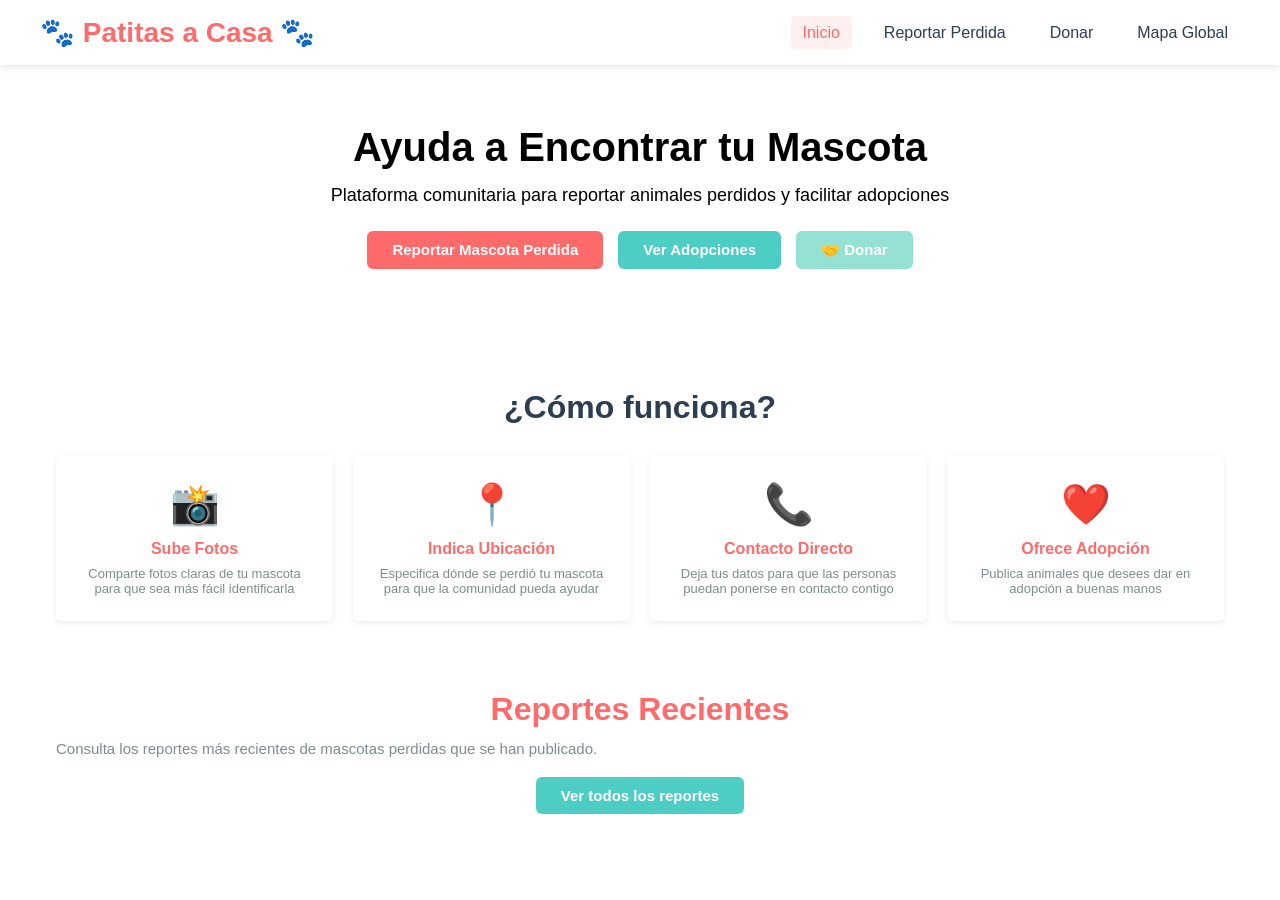
<file: index.html>
<!DOCTYPE html>
<html lang="es">
<head>
    <meta charset="UTF-8">
    <meta name="viewport" content="width=device-width, initial-scale=1.0">
    <title>PetHelper - Reporta tu Mascota Perdida o en Adopción</title>
    <link rel="stylesheet" href="assets/styles.css">
</head>
<body>
    <!-- Barra de Navegación -->
    <nav class="navbar">
        <div class="container nav-content">
            <div class="logo">🐾 Patitas a Casa 🐾</div>
            <ul class="nav-menu">
                <li><a href="index.html" class="active">Inicio</a></li>
                <li><a href="pages/reportar.html">Reportar Perdida</a></li>
                <li><a href="pages/donate.html">Donar</a></li>
                <li><a href="pages/world-map.html">Mapa Global</a></li>
            </ul>
        </div>
    </nav>

    <!-- Hero Section --> 
    <section class="hero">
        <div class="hero-content">
            <h1>Ayuda a Encontrar tu Mascota</h1>
            <p>Plataforma comunitaria para reportar animales perdidos y facilitar adopciones</p>
            <div class="hero-buttons">
                <a href="pages/reportar.html" class="btn btn-primary">Reportar Mascota Perdida</a>
                <a href="pages/adopciones.html" class="btn btn-secondary">Ver Adopciones</a>
                <a href="pages/donate.html" class="btn btn-donate">🤝 Donar</a>
            </div>
        </div>
    </section>

    <!-- Resumen de Función -->
    <section class="features">
        <div class="container">
            <h2>¿Cómo funciona?</h2>
            <div class="features-grid">
                <div class="feature-card">
                    <div class="feature-icon">📸</div>
                    <h3>Sube Fotos</h3>
                    <p>Comparte fotos claras de tu mascota para que sea más fácil identificarla</p>
                </div>
                <div class="feature-card">
                    <div class="feature-icon">📍</div>
                    <h3>Indica Ubicación</h3>
                    <p>Especifica dónde se perdió tu mascota para que la comunidad pueda ayudar</p>
                </div>
                <div class="feature-card">
                    <div class="feature-icon">📞</div>
                    <h3>Contacto Directo</h3>
                    <p>Deja tus datos para que las personas puedan ponerse en contacto contigo</p>
                </div>
                <div class="feature-card">
                    <div class="feature-icon">❤️</div>
                    <h3>Ofrece Adopción</h3>
                    <p>Publica animales que desees dar en adopción a buenas manos</p>
                </div>
            </div>
        </div>
    </section>

    <!-- Sección de Reportes -->
    <section class="reports-preview">
        <div class="container">
            <h2>Reportes Recientes</h2>
            <p class="subtitle">Consulta los reportes más recientes de mascotas perdidas que se han publicado.</p>
            <div class="hero-buttons">
                <a href="pages/reportes.html" class="btn btn-secondary">Ver todos los reportes</a>
            </div>
        </div>
    </section>
</body>
</html>
</file>
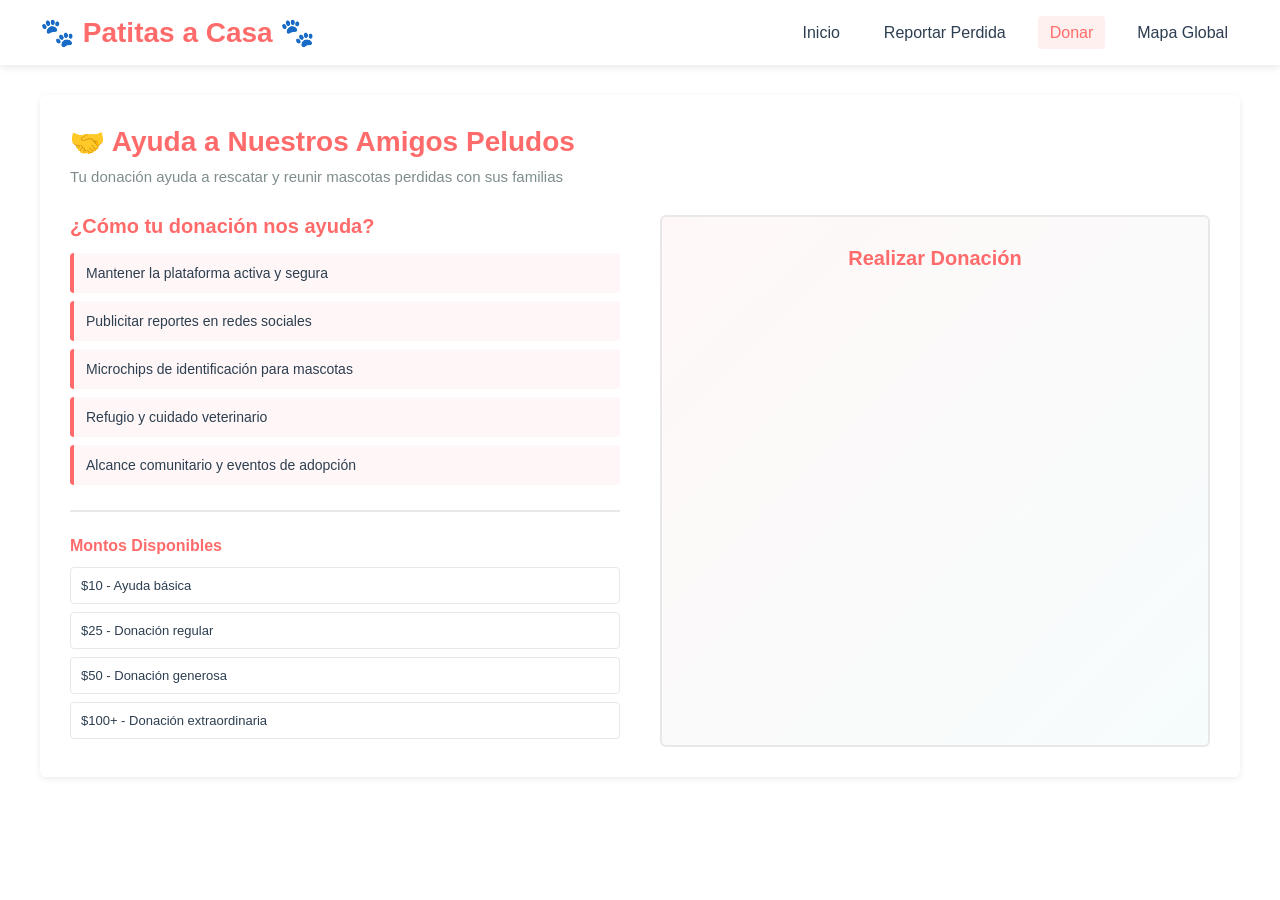
<file: pages/donate.html>
<!DOCTYPE html>
<html lang="es">
<head>
    <meta charset="UTF-8">
    <meta name="viewport" content="width=device-width, initial-scale=1.0">
    <title>Donar - 🐾 Patitas a Casa 🐾</title>
    <link rel="stylesheet" href="../assets/styles.css">
</head>
<body>
    <!-- Navegación -->
    <nav class="navbar">
        <div class="container nav-content">
            <div class="logo">🐾 Patitas a Casa 🐾</div>
            <ul class="nav-menu">
                <li><a href="../index.html">Inicio</a></li>
                <li><a href="reportar.html">Reportar Perdida</a></li>
                <li><a href="donate.html" class="active">Donar</a></li>
                <li><a href="world-map.html">Mapa Global</a></li>
            </ul>
        </div>
    </nav>

    <!-- Contenido Principal -->
    <div class="container page-content">
        <!-- Sección de Donaciones -->
        <section class="donation-section">
            <h1>🤝 Ayuda a Nuestros Amigos Peludos</h1>
            <p class="subtitle">Tu donación ayuda a rescatar y reunir mascotas perdidas con sus familias</p>

            <div class="donation-content">
                <div class="donation-info">
                    <h2>¿Cómo tu donación nos ayuda?</h2>
                    <ul class="benefits-list">
                        <li> Mantener la plataforma activa y segura</li>
                        <li> Publicitar reportes en redes sociales</li>
                        <li> Microchips de identificación para mascotas</li>
                        <li> Refugio y cuidado veterinario</li>
                        <li> Alcance comunitario y eventos de adopción</li>
                    </ul>

                    <div class="donation-amounts">
                        <h3>Montos Disponibles</h3>
                        <p class="amount-option"> $10 - Ayuda básica</p>
                        <p class="amount-option"> $25 - Donación regular</p>
                        <p class="amount-option"> $50 - Donación generosa</p>
                        <p class="amount-option"> $100+ - Donación extraordinaria</p>
                    </div>
                </div>

                <div class="paypal-section">
                    <h2>Realizar Donación</h2>
                    <div id="donate-button-container">
                        <div id="donate-button"></div>
                        <script src="https://www.paypalobjects.com/donate/sdk/donate-sdk.js" charset="UTF-8"></script>
                        <script>
                        PayPal.Donation.Button({
                        env:'production',
                        hosted_button_id:'YNLKZAZM7DFQL',
                        image: {
                        src:'https://www.paypalobjects.com/en_US/MX/i/btn/btn_donateCC_LG.gif',
                        alt:'Donate with PayPal button',
                        title:'PayPal - The safer, easier way to pay online!',
                        }
                        }).render('#donate-button');
                        </script>
                    </div>
                </div>
            </div>
        </section>
    </div>

    <style>
        .donation-buttons {
            display: flex;
            flex-direction: column;
            gap: 10px;
        }

        .donation-buttons form {
            width: 100%;
        }

        .donation-buttons button {
            font-weight: 600;
            font-size: 16px;
            padding: 12px 20px;
            border-radius: 6px;
            border: none;
            cursor: pointer;
            transition: transform 0.2s ease;
        }

        .donation-buttons button:hover {
            transform: scale(1.02);
        }

        #donate-button-container {
            display: flex;
            justify-content: center;
            align-items: center;
        }
    </style>
</body>
</html>
</file>
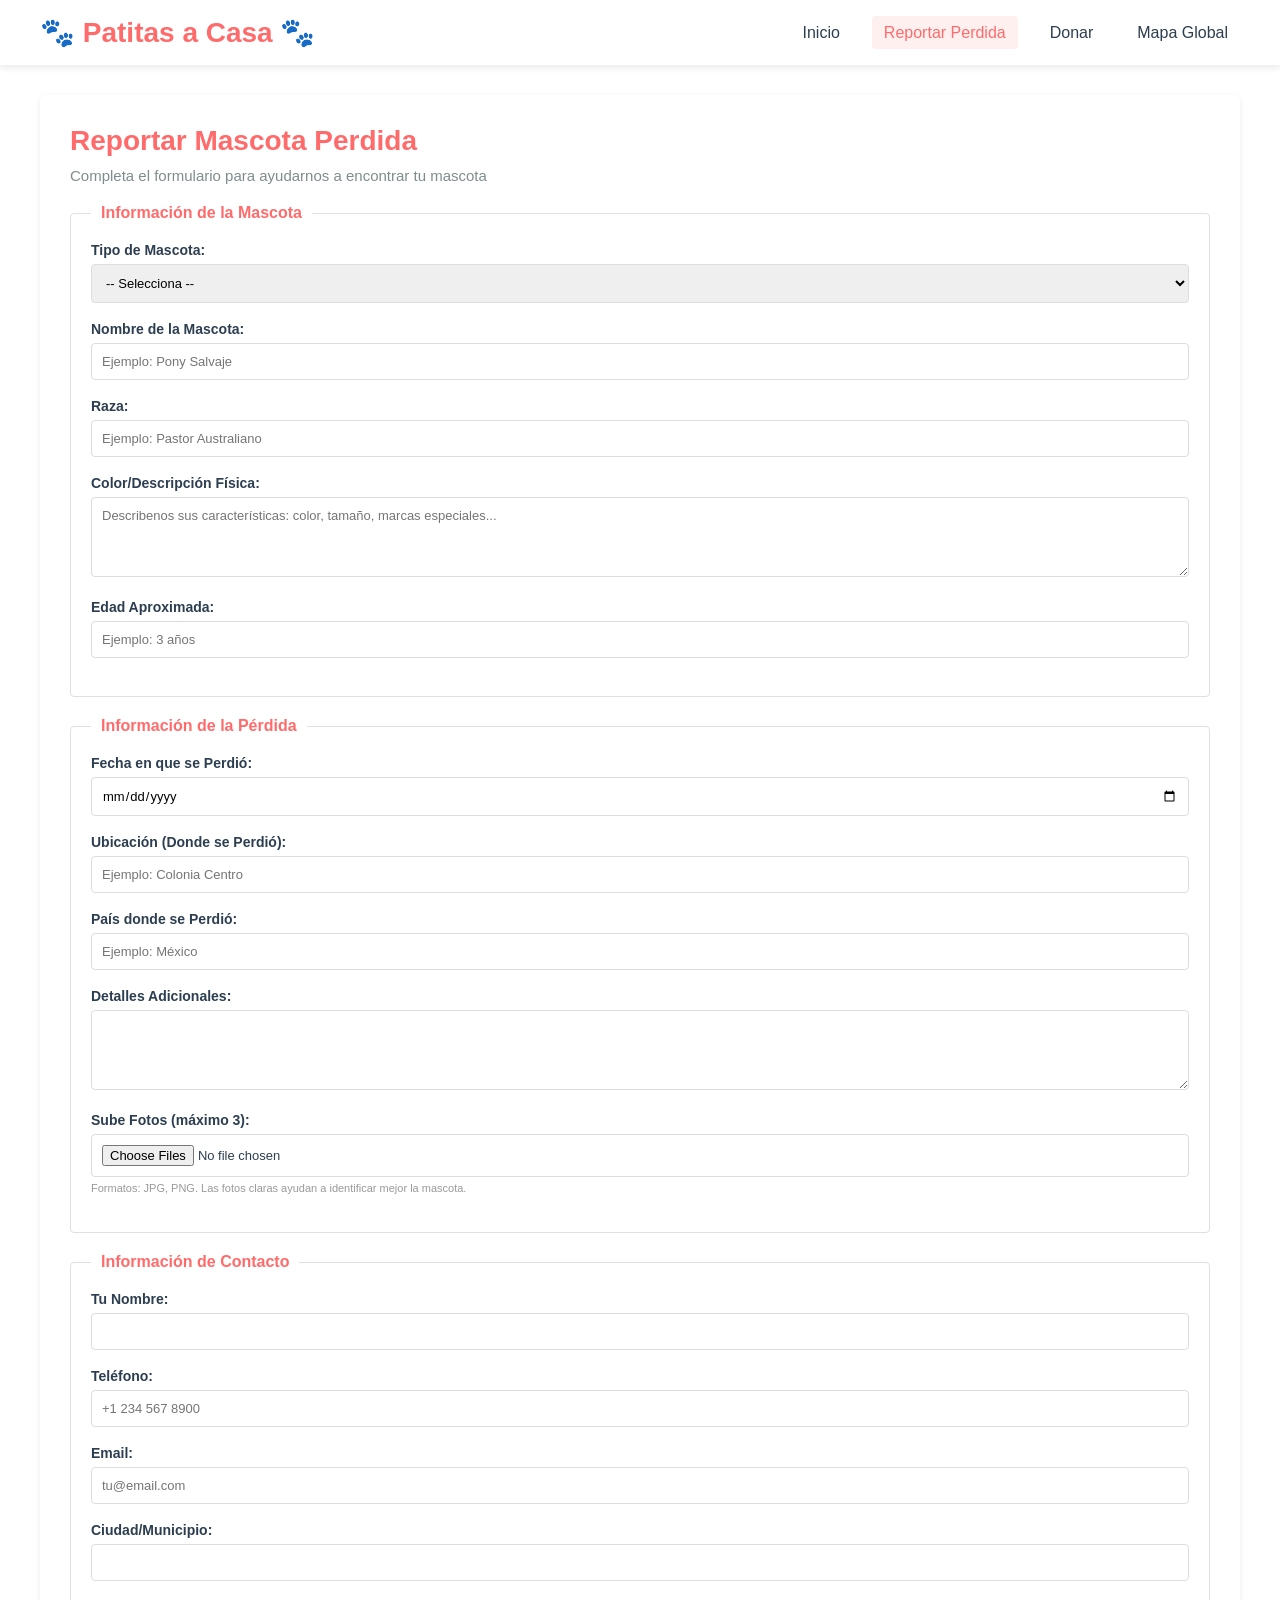
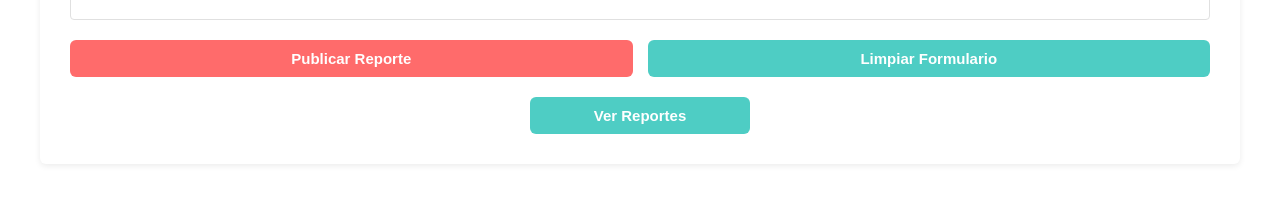
<file: pages/reportar.html>
<!DOCTYPE html>
<html lang="es">
<head>
    <meta charset="UTF-8">
    <meta name="viewport" content="width=device-width, initial-scale=1.0">
    <title>Reportar Mascota Perdida - 🐾 Patitas a Casa 🐾</title>
    <link rel="stylesheet" href="../assets/styles.css">
</head>
<body>
    <!-- Navegación -->
    <nav class="navbar">
        <div class="container nav-content">
            <div class="logo">🐾 Patitas a Casa 🐾</div>
            <ul class="nav-menu">
                <li><a href="../index.html">Inicio</a></li>
                <li><a href="reportar.html" class="active">Reportar Perdida</a></li>
                <li><a href="donaciones.html">Donar</a></li>
                <li><a href="world-map.html">Mapa Global</a></li>
            </ul>
        </div>
    </nav>

    <!-- Contenido Principal -->
    <div class="container page-content">
        <section class="form-section">
            <h1>Reportar Mascota Perdida</h1>
            <p class="subtitle">Completa el formulario para ayudarnos a encontrar tu mascota</p>

            <form class="report-form" id="report-form">
                <!-- Información de la Mascota -->
                <fieldset>
                    <legend>Información de la Mascota</legend>
                    
                    <div class="form-group">
                        <label for="tipo-mascota">Tipo de Mascota:</label>
                        <select id="tipo-mascota" name="tipo-mascota" required>
                            <option value="">-- Selecciona --</option>
                            <option value="perro">Perro</option>
                            <option value="gato">Gato</option>
                            <option value="conejo">Conejo</option>
                            <option value="pajaro">Pájaro</option>
                            <option value="otro">Otro</option>
                        </select>
                    </div>

                    <div class="form-group">
                        <label for="nombre-mascota">Nombre de la Mascota:</label>
                        <input type="text" id="nombre-mascota" name="nombre-mascota" placeholder="Ejemplo: Pony Salvaje" required>
                    </div>

                    <div class="form-group">
                        <label for="raza">Raza:</label>
                        <input type="text" id="raza" name="raza" placeholder="Ejemplo: Pastor Australiano" required>
                    </div>

                    <div class="form-group">
                        <label for="color">Color/Descripción Física:</label>
                        <textarea id="color" name="color" placeholder="Describenos sus características: color, tamaño, marcas especiales..." required></textarea>
                    </div>

                    <div class="form-group">
                        <label for="edad">Edad Aproximada:</label>
                        <input type="text" id="edad" name="edad" placeholder="Ejemplo: 3 años">
                    </div>
                </fieldset>

                <!-- Información de la Pérdida -->
                <fieldset>
                    <legend>Información de la Pérdida</legend>
                    
                    <div class="form-group">
                        <label for="fecha-perdida">Fecha en que se Perdió:</label>
                        <input type="date" id="fecha-perdida" name="fecha-perdida" required>
                    </div>

                    <div class="form-group">
                        <label for="ubicacion">Ubicación (Donde se Perdió):</label>
                        <input type="text" id="ubicacion" name="ubicacion" placeholder="Ejemplo: Colonia Centro" required>
                    </div>

                    <div class="form-group">
                        <label for="pais-perdida">País donde se Perdió:</label>
                        <input type="text" id="pais-perdida" name="pais-perdida" placeholder="Ejemplo: México" required>
                    </div>

                    <div class="form-group">
                        <label for="detalles">Detalles Adicionales:</label>
                        <textarea id="detalles" name="detalles" placeholder=""></textarea>
                    </div>

                    <div class="form-group">
                        <label for="fotos">Sube Fotos (máximo 3):</label>
                        <input type="file" id="fotos" name="fotos" accept="image/*" multiple>
                        <small>Formatos: JPG, PNG. Las fotos claras ayudan a identificar mejor la mascota.</small>
                    </div>
                </fieldset>

                <!-- Información de Contacto -->
                <fieldset>
                    <legend>Información de Contacto</legend>
                    
                    <div class="form-group">
                        <label for="nombre-dueno">Tu Nombre:</label>
                        <input type="text" id="nombre-dueno" name="nombre-dueno" required>
                    </div>

                    <div class="form-group">
                        <label for="telefono">Teléfono:</label>
                        <input type="tel" id="telefono" name="telefono" placeholder="+1 234 567 8900" required>
                    </div>

                    <div class="form-group">
                        <label for="email">Email:</label>
                        <input type="email" id="email" name="email" placeholder="tu@email.com" required>
                    </div>

                    <div class="form-group">
                        <label for="ciudad">Ciudad/Municipio:</label>
                        <input type="text" id="ciudad" name="ciudad" required>
                    </div>
                </fieldset>

                <!-- Botones -->
                <div class="form-buttons">
                    <button type="submit" class="btn btn-primary">Publicar Reporte</button>
                    <button type="reset" class="btn btn-secondary">Limpiar Formulario</button>
                </div>
                <div class="form-footer" style="margin-top: 20px; text-align: center;">
                    <a href="reportes.html" class="btn btn-secondary" style="display: inline-block; min-width: 220px;">Ver Reportes</a>
                </div>
            </form>
        </section>
    </div>
    <script src="../assets/reportes.js"></script>
</body>
</html>
</file>
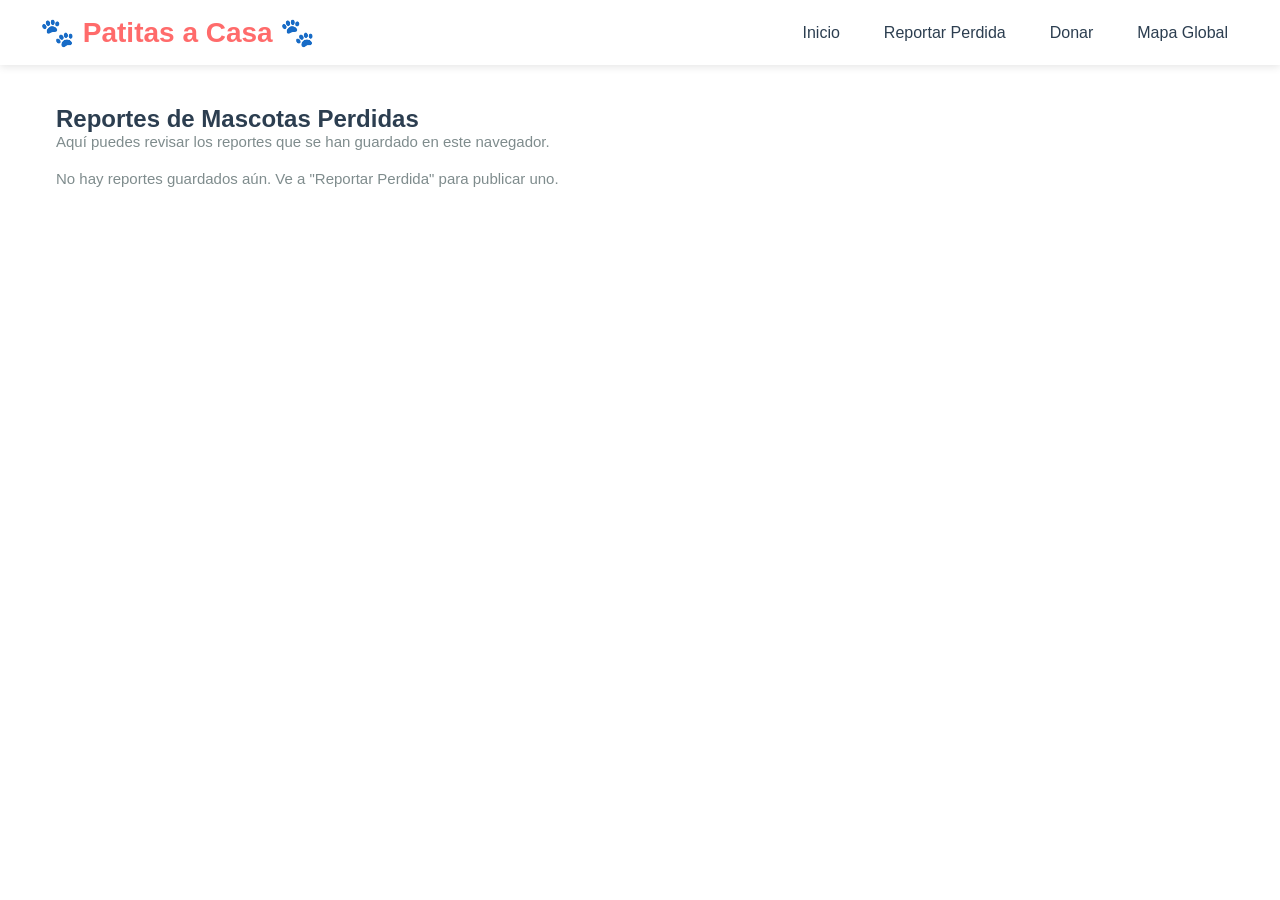
<file: pages/reportes.html>
<!DOCTYPE html>
<html lang="es">
<head>
    <meta charset="UTF-8">
    <meta name="viewport" content="width=device-width, initial-scale=1.0">
    <title>Reportes - 🐾 Patitas a Casa 🐾</title>
    <link rel="stylesheet" href="../assets/styles.css">
</head>
<body>
    <nav class="navbar">
        <div class="container nav-content">
            <div class="logo">🐾 Patitas a Casa 🐾</div>
            <ul class="nav-menu">
                <li><a href="../index.html">Inicio</a></li>
                <li><a href="reportar.html">Reportar Perdida</a></li>
                <li><a href="donate.html">Donar</a></li>
                <li><a href="world-map.html">Mapa Global</a></li>
            </ul>
        </div>
    </nav>

    <section class="reports-preview page-content">
        <div class="container">
            <h1>Reportes de Mascotas Perdidas</h1>
            <p class="subtitle">Aquí puedes revisar los reportes que se han guardado en este navegador.</p>
            <div id="report-list" class="report-list"></div>
            <p id="no-reports" class="subtitle">No hay reportes guardados aún. Ve a "Reportar Perdida" para publicar uno.</p>
        </div>
    </section>

    <script src="../assets/reportes.js"></script>
</body>
</html>
</file>
<file: assets/styles.css>
/* ===== ESTILOS GLOBALES ===== */
* {
    margin: 0;
    padding: 0;
    box-sizing: border-box;
}

body {
    font-family: 'Segoe UI', Tahoma, Geneva, Verdana, sans-serif;
    color: #2C3E50;
    background-color: #FFFFFF;
}

.container {
    max-width: 1200px;
    margin: 0 auto;
    padding: 0 16px;
}

/* ===== NAVEGACIÓN ===== */
.navbar {
    background-color: #FFFFFF;
    box-shadow: 0 2px 8px rgba(0, 0, 0, 0.1);
    position: sticky;
    top: 0;
    z-index: 100;
}

.nav-content {
    display: flex;
    justify-content: space-between;
    align-items: center;
    padding: 16px 0;
}

.logo {
    font-size: 28px;
    font-weight: bold;
    color: #FF6B6B;
}

.nav-menu {
    display: flex;
    list-style: none;
    gap: 20px;
}

.nav-menu a {
    text-decoration: none;
    color: #2C3E50;
    font-weight: 500;
    padding: 8px 12px;
    border-radius: 4px;
}

.nav-menu a:hover,
.nav-menu a.active {
    color: #FF6B6B;
    background-color: rgba(255, 107, 107, 0.1);
}

/* ===== HERO Y BOTONES ===== */
.hero {
    color: #000000;
    padding: 60px 16px;
    text-align: center;
    margin-bottom: 30px;
}

.hero-content h1 {
    font-size: 40px;
    margin-bottom: 15px;
}

.hero-content p {
    font-size: 18px;
    margin-bottom: 25px;
}

.hero-buttons {
    display: flex;
    gap: 15px;
    justify-content: center;
    flex-wrap: wrap;
}

.btn {
    display: inline-block;
    padding: 10px 25px;
    border: none;
    border-radius: 6px;
    font-size: 15px;
    font-weight: 600;
    cursor: pointer;
    text-decoration: none;
    text-align: center;
}

.btn-primary {
    background-color: #FF6B6B;
    color: #FFFFFF;
}

.btn-primary:hover {
    background-color: #E55A5A;
}

.btn-secondary {
    background-color: #4ECDC4;
    color: #FFFFFF;
}

.btn-secondary:hover {
    background-color: #3BA9A1;
}

.btn-donate {
    background-color: #95E1D3;
    color: #FFFFFF;
}

.btn-donate:hover {
    background-color: #7DD4C8;
}

.btn-small {
    padding: 8px 14px;
    font-size: 13px;
    background-color: #FF6B6B;
    color: #FFFFFF;
}

.btn-small:hover {
    background-color: #E55A5A;
}

/* ===== CARACTERÍSTICAS ===== */
.features {
    padding: 30px 0;
}

.features h2 {
    text-align: center;
    font-size: 32px;
    margin-bottom: 30px;
    color: #2C3E50;
}

.features-grid {
    display: grid;
    grid-template-columns: repeat(auto-fit, minmax(200px, 1fr));
    gap: 20px;
}

.feature-card {
    background-color: #FFFFFF;
    padding: 25px;
    border-radius: 6px;
    box-shadow: 0 2px 6px rgba(0, 0, 0, 0.08);
    text-align: center;
}

.feature-icon {
    font-size: 40px;
    margin-bottom: 12px;
}

.feature-card h3 {
    color: #FF6B6B;
    margin-bottom: 8px;
    font-size: 16px;
}

.feature-card p {
    color: #7F8C8D;
    font-size: 13px;
}


/* ===== PÁGINAS Y FORMULARIOS ===== */
.page-content {
    padding: 30px 0;
    min-height: calc(100vh - 200px);
}

.form-section,
.adopciones-section,
.publish-adoption {
    background-color: #FFFFFF;
    padding: 30px;
    border-radius: 6px;
    margin-bottom: 20px;
    box-shadow: 0 2px 6px rgba(0, 0, 0, 0.08);
}

.form-section h1,
.adopciones-section h1 {
    color: #FF6B6B;
    margin-bottom: 10px;
    font-size: 28px;
}

.subtitle {
    color: #7F8C8D;
    font-size: 15px;
    margin-bottom: 20px;
}

fieldset {
    border: 1px solid #E0E0E0;
    border-radius: 4px;
    padding: 20px;
    margin-bottom: 20px;
}

legend {
    font-size: 16px;
    font-weight: 600;
    color: #FF6B6B;
    padding: 0 10px;
}

.form-group {
    margin-bottom: 18px;
}

label {
    display: block;
    margin-bottom: 6px;
    font-weight: 600;
    color: #2C3E50;
    font-size: 14px;
}

input[type="text"],
input[type="email"],
input[type="tel"],
input[type="date"],
input[type="file"],
select,
textarea {
    width: 100%;
    padding: 10px;
    border: 1px solid #DDD;
    border-radius: 4px;
    font-family: inherit;
    font-size: 13px;
}

input:focus,
select:focus,
textarea:focus {
    outline: none;
    border-color: #FF6B6B;
    box-shadow: 0 0 5px rgba(255, 107, 107, 0.15);
}

textarea {
    resize: vertical;
    min-height: 80px;
}

small {
    display: block;
    margin-top: 5px;
    color: #999;
    font-size: 11px;
}

.form-buttons {
    display: flex;
    gap: 15px;
    margin-top: 20px;
}

.form-buttons button {
    flex: 1;
}

.reports-preview {
    padding: 40px 0;
}

.reports-preview h2 {
    text-align: center;
    color: #FF6B6B;
    margin-bottom: 12px;
    font-size: 32px;
}

.report-preview-grid {
    display: grid;
    gap: 20px;
    grid-template-columns: repeat(auto-fit, minmax(250px, 1fr));
    margin-top: 20px;
}

.report-preview-card {
    background-color: #FFFFFF;
    padding: 20px;
    border-radius: 8px;
    box-shadow: 0 2px 8px rgba(0, 0, 0, 0.08);
}

.report-preview-card h3 {
    color: #2C3E50;
    margin-bottom: 10px;
    font-size: 18px;
}

.report-list {
    display: grid;
    gap: 20px;
    margin-top: 20px;
}

.report-card {
    background-color: #FFFFFF;
    padding: 22px;
    border-radius: 8px;
    box-shadow: 0 2px 8px rgba(0, 0, 0, 0.08);
}

.report-card h3 {
    color: #FF6B6B;
    margin-bottom: 10px;
    font-size: 20px;
}

.report-card p {
    color: #2C3E50;
    font-size: 14px;
    margin-bottom: 6px;
}

.report-card .report-meta {
    color: #7F8C8D;
    font-size: 13px;
}

/* ===== ADOPCIONES ===== */
.filtros {
    margin-bottom: 20px;
    display: flex;
    gap: 10px;
}

.filtro-select {
    padding: 10px;
    border: 1px solid #DDD;
    border-radius: 4px;
    font-size: 13px;
    cursor: pointer;
    min-width: 150px;
}

.adopciones-grid {
    display: grid;
    grid-template-columns: repeat(auto-fill, minmax(250px, 1fr));
    gap: 20px;
    margin-bottom: 20px;
}

.adoption-card {
    background-color: #FFFFFF;
    border-radius: 6px;
    overflow: hidden;
    box-shadow: 0 2px 6px rgba(0, 0, 0, 0.08);
    border: 2px solid #FFF;
}

.adoption-card:hover {
    border-color: #FF6B6B;
    box-shadow: 0 4px 12px rgba(0, 0, 0, 0.12);
}

.adoption-image {
    font-size: 80px;
    text-align: center;
    padding: 20px;
    background: linear-gradient(135deg, rgba(255, 107, 107, 0.1), rgba(78, 205, 196, 0.1));
}

.adoption-info {
    padding: 20px;
}

.adoption-info h3 {
    color: #FF6B6B;
    margin-bottom: 8px;
    font-size: 16px;
}

.adoption-info p {
    margin: 6px 0;
    font-size: 12px;
    color: #7F8C8D;
}

.adoption-info .descripcion {
    color: #2C3E50;
    font-size: 12px;
    margin: 10px 0;
    font-style: italic;
}

.adoption-card .btn {
    width: 100%;
    margin-top: 12px;
}

.publish-adoption {
    background: linear-gradient(135deg, rgba(255, 107, 107, 0.05), rgba(78, 205, 196, 0.05));
}

.publish-adoption h2 {
    color: #FF6B6B;
    margin-bottom: 8px;
    font-size: 24px;
}

/* ===== DONACIONES ===== */
.donation-section {
    background-color: #FFFFFF;
    padding: 30px;
    border-radius: 6px;
    margin-bottom: 30px;
    box-shadow: 0 2px 6px rgba(0, 0, 0, 0.08);
}

.donation-section h1 {
    color: #FF6B6B;
    margin-bottom: 10px;
    font-size: 28px;
}

.donation-content {
    display: grid;
    grid-template-columns: 1fr 1fr;
    gap: 40px;
    margin-top: 30px;
}

.donation-info h2 {
    color: #FF6B6B;
    font-size: 20px;
    margin-bottom: 15px;
}

.benefits-list {
    list-style: none;
}

.benefits-list li {
    padding: 12px;
    margin-bottom: 8px;
    background-color: rgba(255, 107, 107, 0.05);
    border-left: 4px solid #FF6B6B;
    border-radius: 4px;
    color: #2C3E50;
    font-size: 14px;
}

.donation-amounts {
    margin-top: 25px;
    padding-top: 25px;
    border-top: 2px solid #E8E8E8;
}

.donation-amounts h3 {
    color: #FF6B6B;
    font-size: 16px;
    margin-bottom: 12px;
}

.amount-option {
    padding: 10px;
    margin-bottom: 8px;
    background-color: #FFFFFF;
    border: 1px solid #E8E8E8;
    border-radius: 4px;
    color: #2C3E50;
    font-size: 13px;
}

.amount-option:hover {
    background-color: rgba(255, 107, 107, 0.05);
    border-color: #FF6B6B;
}

.paypal-section {
    background: linear-gradient(135deg, rgba(255, 107, 107, 0.05), rgba(78, 205, 196, 0.05));
    padding: 30px;
    border-radius: 6px;
    border: 2px solid #E8E8E8;
}

.paypal-section h2 {
    color: #FF6B6B;
    font-size: 20px;
    margin-bottom: 20px;
    text-align: center;
}

#paypal-button-container {
    min-height: 150px;
    display: flex;
    align-items: center;
    justify-content: center;
}

/* ===== MAPAS Y ESTADÍSTICAS ===== */
.global-reports-section {
    background-color: #FFFFFF;
    padding: 30px;
    border-radius: 6px;
    box-shadow: 0 2px 6px rgba(0, 0, 0, 0.08);
}

.global-reports-section h2 {
    color: #FF6B6B;
    font-size: 28px;
    margin-bottom: 10px;
}

.map-container {
    background: linear-gradient(135deg, rgba(255, 107, 107, 0.05), rgba(78, 205, 196, 0.05));
    padding: 30px;
    border-radius: 6px;
    margin: 20px 0;
    min-height: 400px;
    display: flex;
    align-items: center;
    justify-content: center;
}

.map-container canvas {
    max-width: 100%;
    height: auto;
}

.stats-grid {
    display: grid;
    grid-template-columns: repeat(auto-fit, minmax(200px, 1fr));
    gap: 20px;
    margin: 30px 0;
}

.stat-card {
    background: linear-gradient(135deg, #FF6B6B, #E55A5A);
    color: #FFFFFF;
    padding: 25px;
    border-radius: 6px;
    text-align: center;
    box-shadow: 0 4px 12px rgba(255, 107, 107, 0.2);
}

.stat-number {
    font-size: 36px;
    font-weight: bold;
    margin-bottom: 8px;
}

.stat-label {
    font-size: 14px;
    opacity: 0.95;
}

.countries-table {
    margin-top: 40px;
    padding-top: 30px;
    border-top: 2px solid #E8E8E8;
}

.countries-table h3 {
    color: #FF6B6B;
    font-size: 20px;
    margin-bottom: 15px;
}

.countries-table table {
    width: 100%;
    border-collapse: collapse;
}

.countries-table th {
    background-color: rgba(255, 107, 107, 0.1);
    color: #FF6B6B;
    padding: 12px;
    text-align: left;
    font-weight: 600;
    border-bottom: 2px solid #FF6B6B;
}

.countries-table td {
    padding: 12px;
    border-bottom: 1px solid #E8E8E8;
    color: #2C3E50;
    font-size: 14px;
}

.countries-table tr:hover {
    background-color: rgba(255, 107, 107, 0.03);
}

.intensity-bar {
    width: 100%;
    height: 20px;
    background-color: #E8E8E8;
    border-radius: 4px;
    overflow: hidden;
}

.intensity-fill {
    height: 100%;
    background: linear-gradient(90deg, #FFD4D4, #FF6B6B);
    transition: width 0.3s ease;
}

/* ===== RESPONSIVE ===== */
@media (max-width: 768px) {
    .nav-menu {
        gap: 12px;
        font-size: 13px;
    }

    .hero-content h1 {
        font-size: 28px;
    }

    .hero-content p {
        font-size: 14px;
    }

    .hero-buttons {
        flex-direction: column;
    }

    .hero-buttons .btn {
        width: 100%;
    }

    .features-grid,
    .reports-grid,
    .adopciones-grid {
        grid-template-columns: 1fr;
    }

    .form-buttons {
        flex-direction: column;
    }

    fieldset {
        padding: 15px;
    }

    .filtros {
        flex-direction: column;
    }

    .filtro-select {
        min-width: 100%;
    }

    .donation-content {
        grid-template-columns: 1fr;
        gap: 20px;
    }

    .stats-grid {
        grid-template-columns: repeat(2, 1fr);
    }

    .countries-table table {
        font-size: 12px;
    }

    .map-container {
        min-height: 300px;
        padding: 15px;
    }
}

@media (max-width: 480px) {
    .logo {
        font-size: 20px;
    }

    .nav-menu {
        gap: 8px;
        font-size: 11px;
    }

    .hero {
        padding: 30px 16px;
    }

    .hero-content h1 {
        font-size: 20px;
    }

    .hero-content p {
        font-size: 12px;
    }

    .btn {
        padding: 8px 15px;
        font-size: 12px;
    }

    .feature-icon {
        font-size: 30px;
    }

    .adoption-image {
        font-size: 60px;
        padding: 15px;
    }
}
</file>
